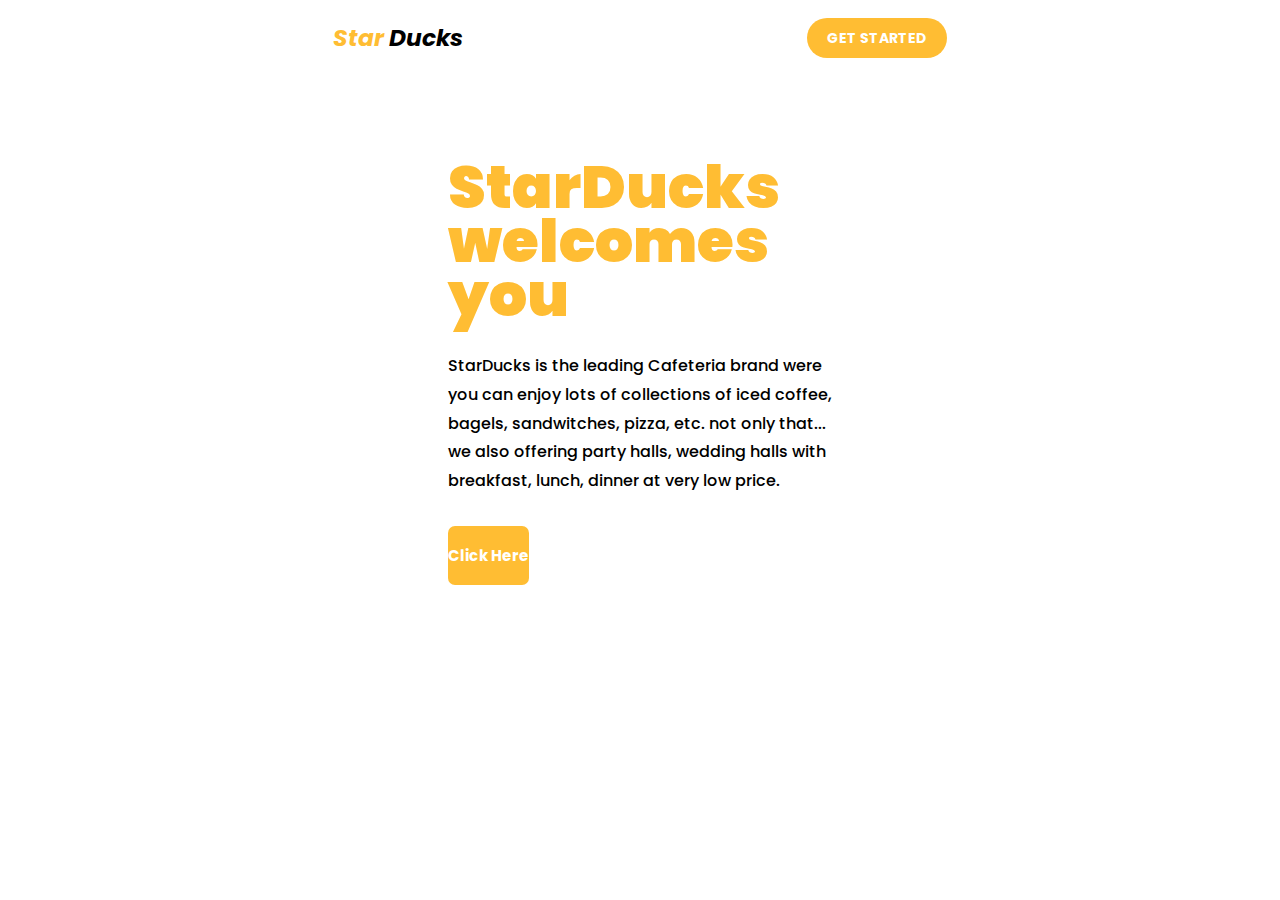
<file: index.html>
<!DOCTYPE html>
<html>
<head>
	<title>Welcome</title>
	<link rel="stylesheet" type="text/css" href="welcome.css">
</head>
<body>
<div id = "header"> 
	<div id = "logo">
		<h3><span>Star </span> Ducks </h3>
	</div>
	<nav>
		<a href = "mainpage.html"> GET STARTED </a>
	</nav>
</div>
<div id="container">
	<div id="content-container">
		<h1>StarDucks welcomes you </h1>
		<p>StarDucks is the leading Cafeteria brand were you 
		   can enjoy lots of collections of iced coffee, 
		   bagels, sandwitches, pizza, etc. not only that...
		   we also offering party halls, wedding halls with 
		   breakfast, lunch, dinner at very low price. 
		</p>
		<a href="mainpage.html">
		<button>Click Here</button>
		</div>
	</div>
</body>
</html>
</file>
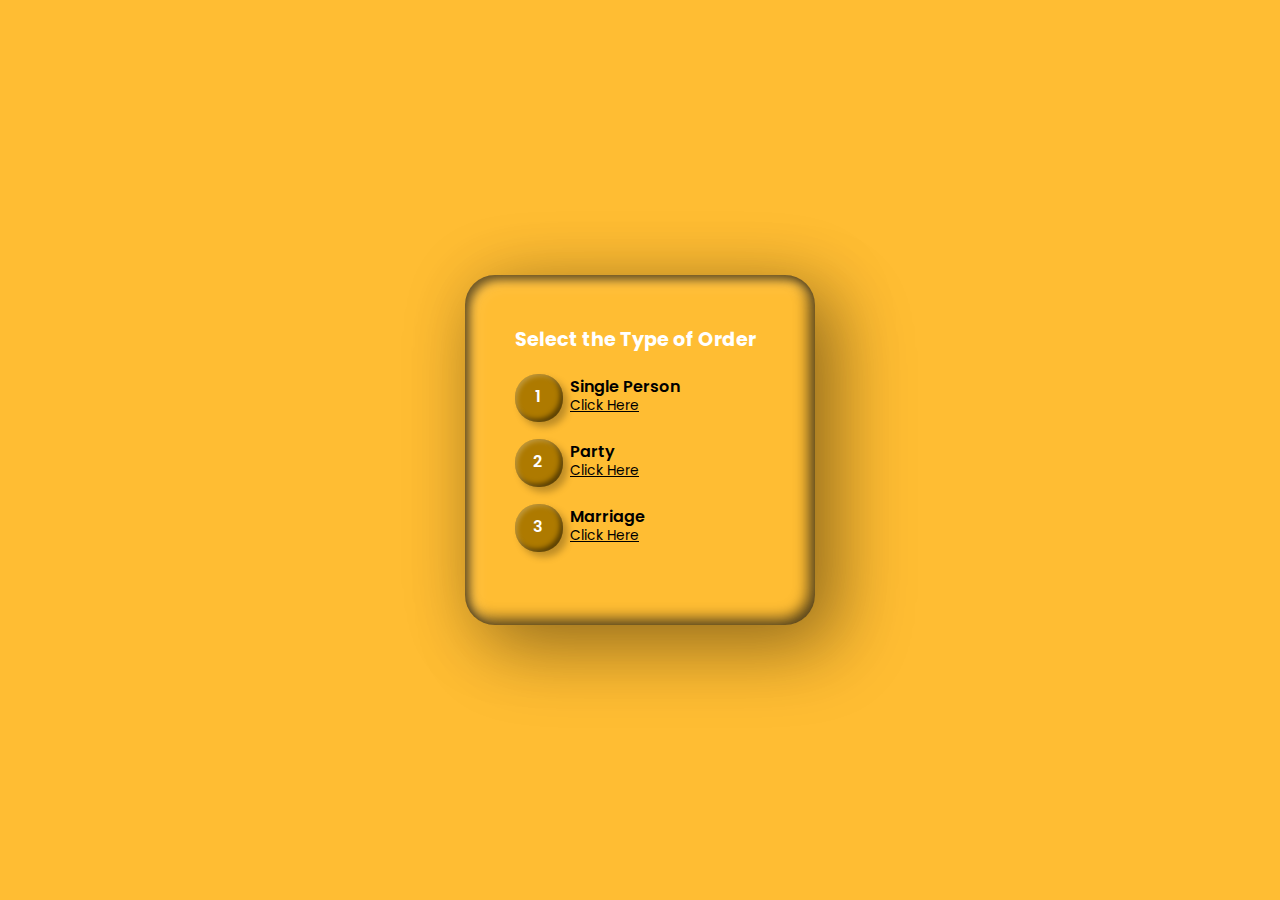
<file: mainpage.html>
<!DOCTYPE html>
<html>
<head>
	<meta charset="utf-8">
	<meta name="viewport" content="width=device-width, initial-scale=1">
	<title>Mainpage</title>
	<link rel="stylesheet" type="text/css" href="mainpage.css">
</head>

<body>
<div class="container">
	<h3>Select the Type of Order</h3>
	<div class="list">
		<div class="type"><span>1</span></div>
		<div class="action">
			<h4>Single Person</h4>
			<a href="products.html">Click Here</a>
		</div>
	</div>
	<div class="list">
		<div class="type"><span>2</span></div>
		<div class="action">
			<h4>Party</h4>
			<a href="partymainpage.html">Click Here</a>
		</div>
	</div>
	<div class="list">
		<div class="type"><span>3</span></div>
		<div class="action">
			<h4>Marriage</h4>
			<a href="marriagemainpage.html">Click Here</a>
		</div>
	</div>
</div>
</body>
</html>
</file>
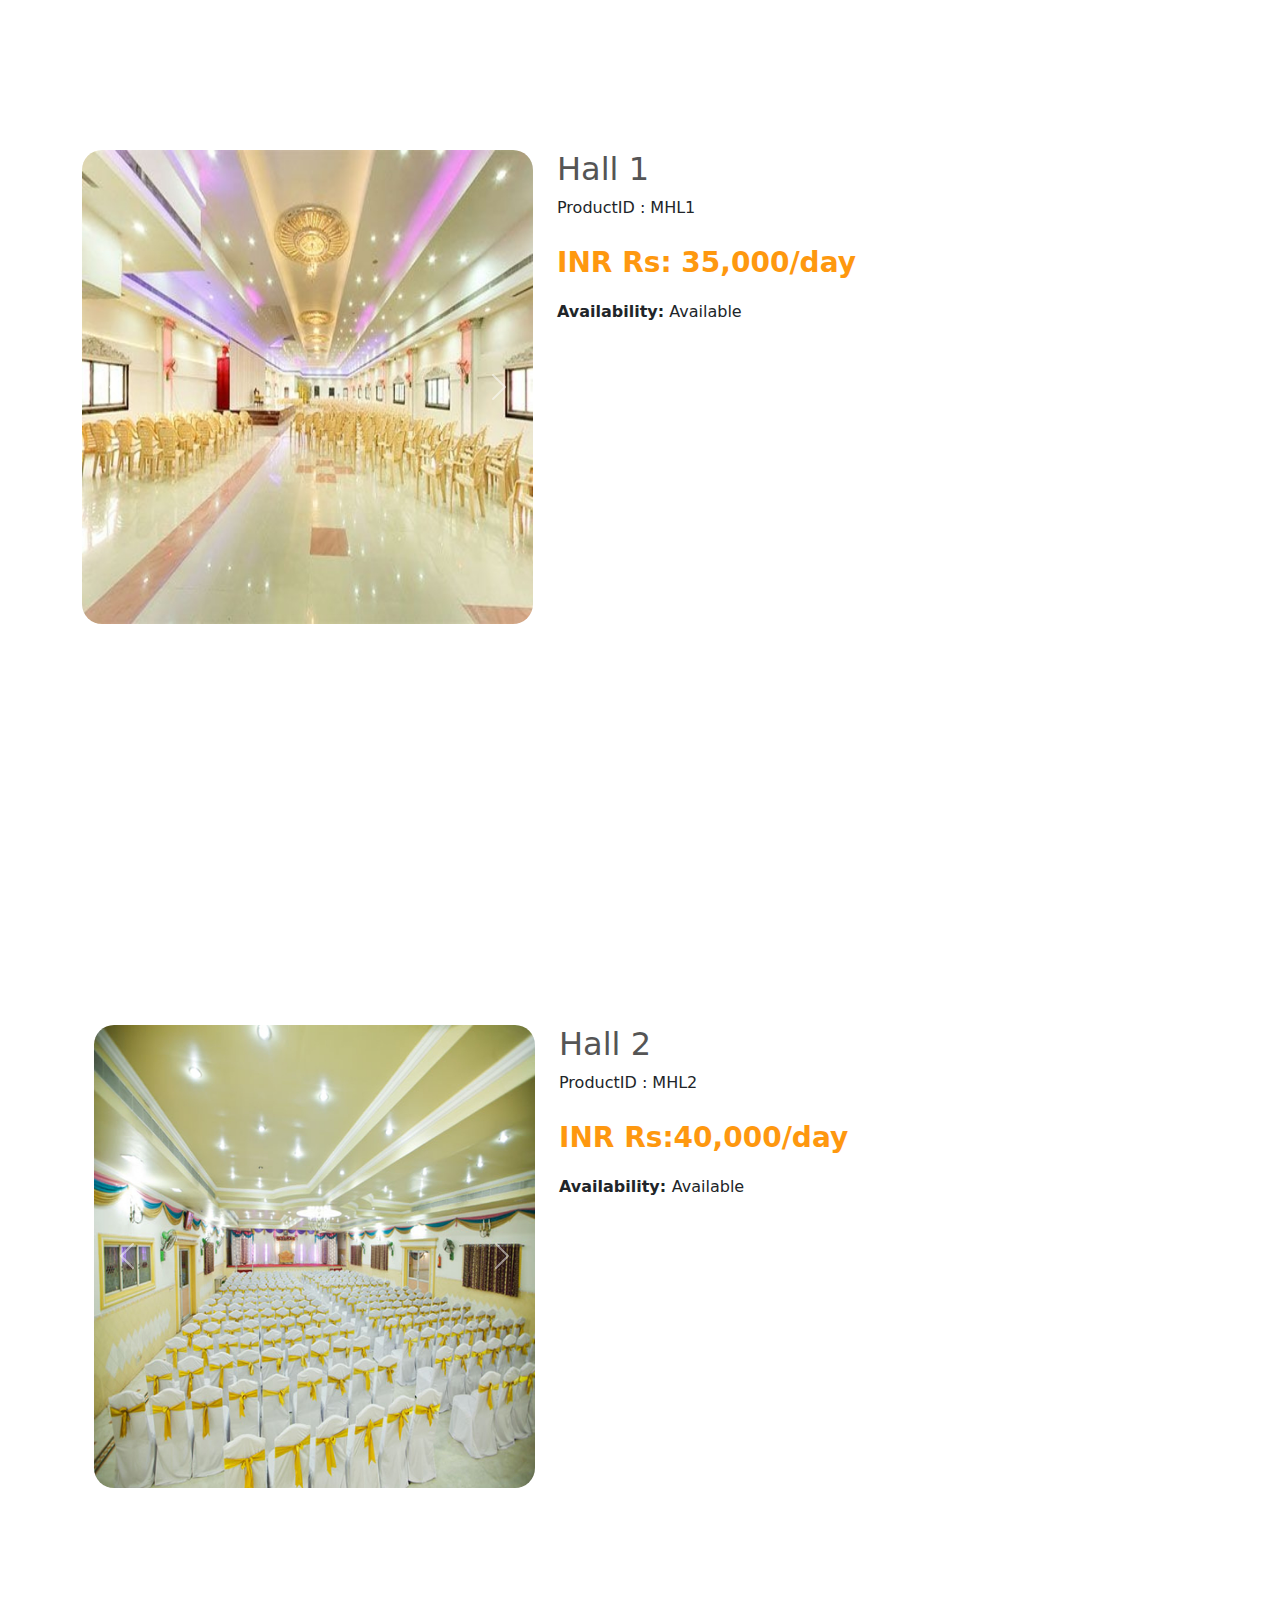
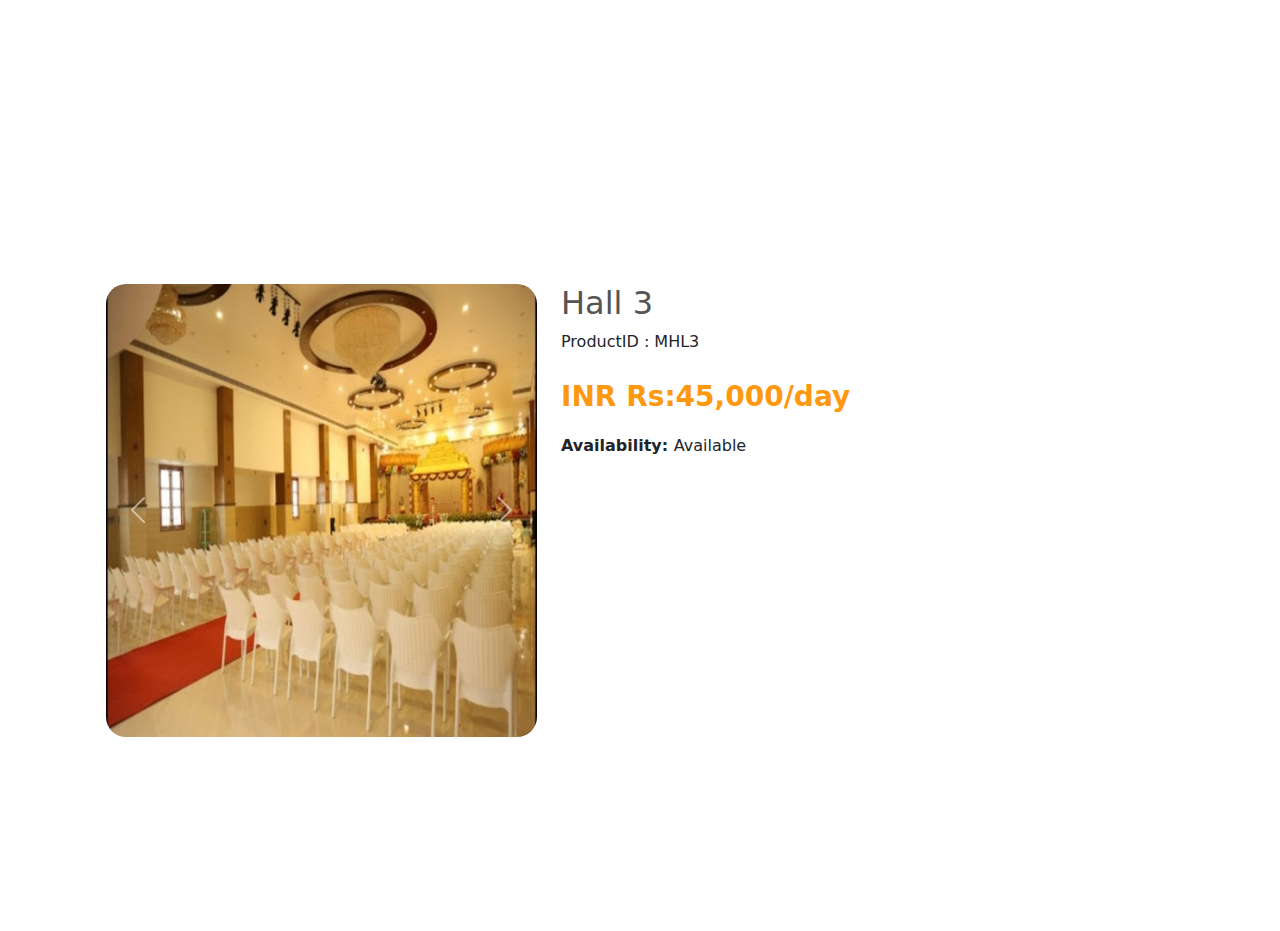
<file: marriagehall.html>
<html>
<head>
<title>Marriage</title>
<link href="hall.css" rel="stylesheet">
<link rel="stylesheet" href="https://cdn.jsdelivr.net/npm/bootstrap@5.0.0-beta1/dist/css/bootstrap.min.css">
<script src="https://cdn.jsdelivr.net/npm/bootstrap@5.0.0-beta1/dist/js/bootstrap.bundle.min.js"></script>
<script src="https://cdn.jsdelivr.net/npm/@popperjs/core@2.5.4/dist/umd/popper.min.js"></script>
<script src="https://cdn.jsdelivr.net/npm/bootstrap@5.0.0-beta1/dist/js/bootstrap.min.js"></script>
</head>
<body>
	<div class="container">
		<div class="row">
			<div class="col-md-5">
				<div id="carouselExampleControls" class="carousel slide" data-bs-ride="carousel">
  <div class="carousel-inner">
    <div class="carousel-item active">
      <img src="marriagehall1.jpg" class="d-block w-100" alt="Slide 1">
    </div>
    <div class="carousel-item">
      <img src="marriagehall1.jpg" class="d-block w-100" alt="Slide 2">
    </div>
    <div class="carousel-item">
      <img src="marriagehall1.jpg" class="d-block w-100" alt="Slide 3">
    </div>
  </div>
  <a class="carousel-control-prev" href="#carouselExampleControls" role="button" data-bs-slide="prev">
    <span class="carousel-control-prev-icon" aria-hidden="true"></span>
    <span class="visually-hidden">Previous</span>
  </a>
  <a class="carousel-control-next" href="#carouselExampleControls" role="button" data-bs-slide="next">
    <span class="carousel-control-next-icon" aria-hidden="true"></span>
    <span class="visually-hidden">Next</span>
  </a>
</div>
			</div>
			<div class="col-md-7">
				<h2>Hall 1</h2>
				<p>ProductID : MHL1 </p>
					<p class="rupees">INR Rs: 35,000/day</p>
				<p><b>Availability:</b> Available</p>
				<form><script src="https://checkout.razorpay.com/v1/payment-button.js" data-payment_button_id="pl_JbAwtUx3tyis1Z" async> </script> </form>

	</div>
	</div>
  <br>
  <br>

	<div class="container">
		<div class="row">
			<div class="col-md-5">
				<div id="carouselExampleControls" class="carousel slide" data-bs-ride="carousel">
  <div class="carousel-inner">
    <div class="carousel-item active">
      <img src="marriagehall2.jpg" class="d-block w-100" alt="Slide 1">
    </div>
    <div class="carousel-item">
      <img src="marriagehall2.jpg" class="d-block w-100" alt="Slide 2">
    </div>
    <div class="carousel-item">
      <img src="marriagehall2.jpg" class="d-block w-100" alt="Slide 3">
    </div>
  </div>
  <a class="carousel-control-prev" href="#carouselExampleControls" role="button" data-bs-slide="prev">
    <span class="carousel-control-prev-icon" aria-hidden="true"></span>
    <span class="visually-hidden">Previous</span>
  </a>
  <a class="carousel-control-next" href="#carouselExampleControls" role="button" data-bs-slide="next">
    <span class="carousel-control-next-icon" aria-hidden="true"></span>
    <span class="visually-hidden">Next</span>
  </a>
</div>
      </div>
      <div class="col-md-7">
        <h2>Hall 2</h2>
        <p>ProductID : MHL2</p>
          <p class="rupees">INR Rs:40,000/day</p>
        <p><b>Availability: </b> Available</p>
        <form><script src="https://checkout.razorpay.com/v1/payment-button.js" data-payment_button_id="pl_JbAwtUx3tyis1Z" async> </script> </form>

  </div>
  </div>
  <br>
  <br>

	<div class="container">
		<div class="row">
			<div class="col-md-5">
				<div id="carouselExampleControls" class="carousel slide" data-bs-ride="carousel">
  <div class="carousel-inner">
    <div class="carousel-item active">
      <img src="marriagehall3.jpg" class="d-block w-100" alt="Slide 1">
    </div>
    <div class="carousel-item">
      <img src="marriagehall3.jpg" class="d-block w-100" alt="Slide 2">
    </div>
    <div class="carousel-item">
      <img src="marriagehall3.jpg" class="d-block w-100" alt="Slide 3">
    </div>
  </div>
  <a class="carousel-control-prev" href="#carouselExampleControls" role="button" data-bs-slide="prev">
    <span class="carousel-control-prev-icon" aria-hidden="true"></span>
    <span class="visually-hidden">Previous</span>
  </a>
  <a class="carousel-control-next" href="#carouselExampleControls" role="button" data-bs-slide="next">
    <span class="carousel-control-next-icon" aria-hidden="true"></span>
    <span class="visually-hidden">Next</span>
  </a>
</div>
      </div>
      <div class="col-md-7">
        <h2>Hall 3</h2>
        <p>ProductID : MHL3</p>
          <p class="rupees">INR Rs:45,000/day</p>
        <p><b>Availability: </b>Available</p>
        <form><script src="https://checkout.razorpay.com/v1/payment-button.js" data-payment_button_id="pl_JbAwtUx3tyis1Z" async> </script> </form>

  </div>
  </div>
</file>
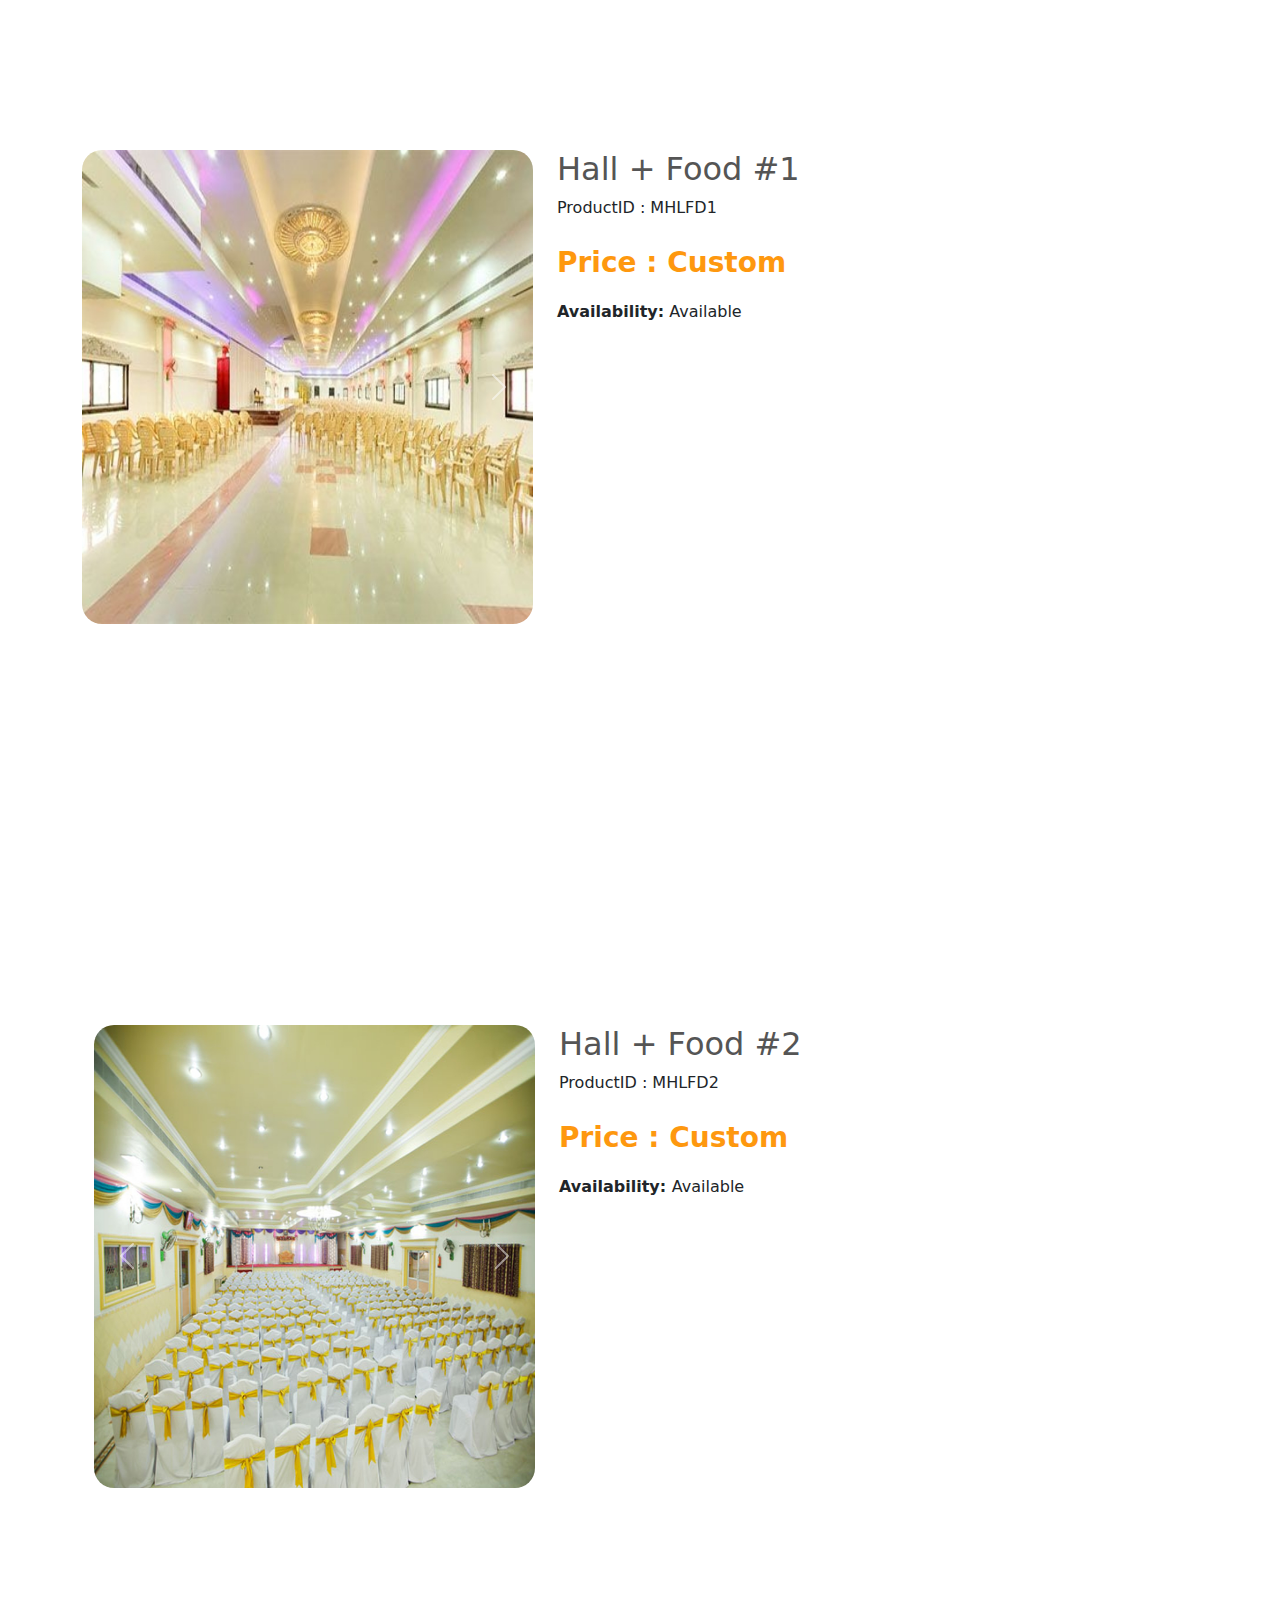
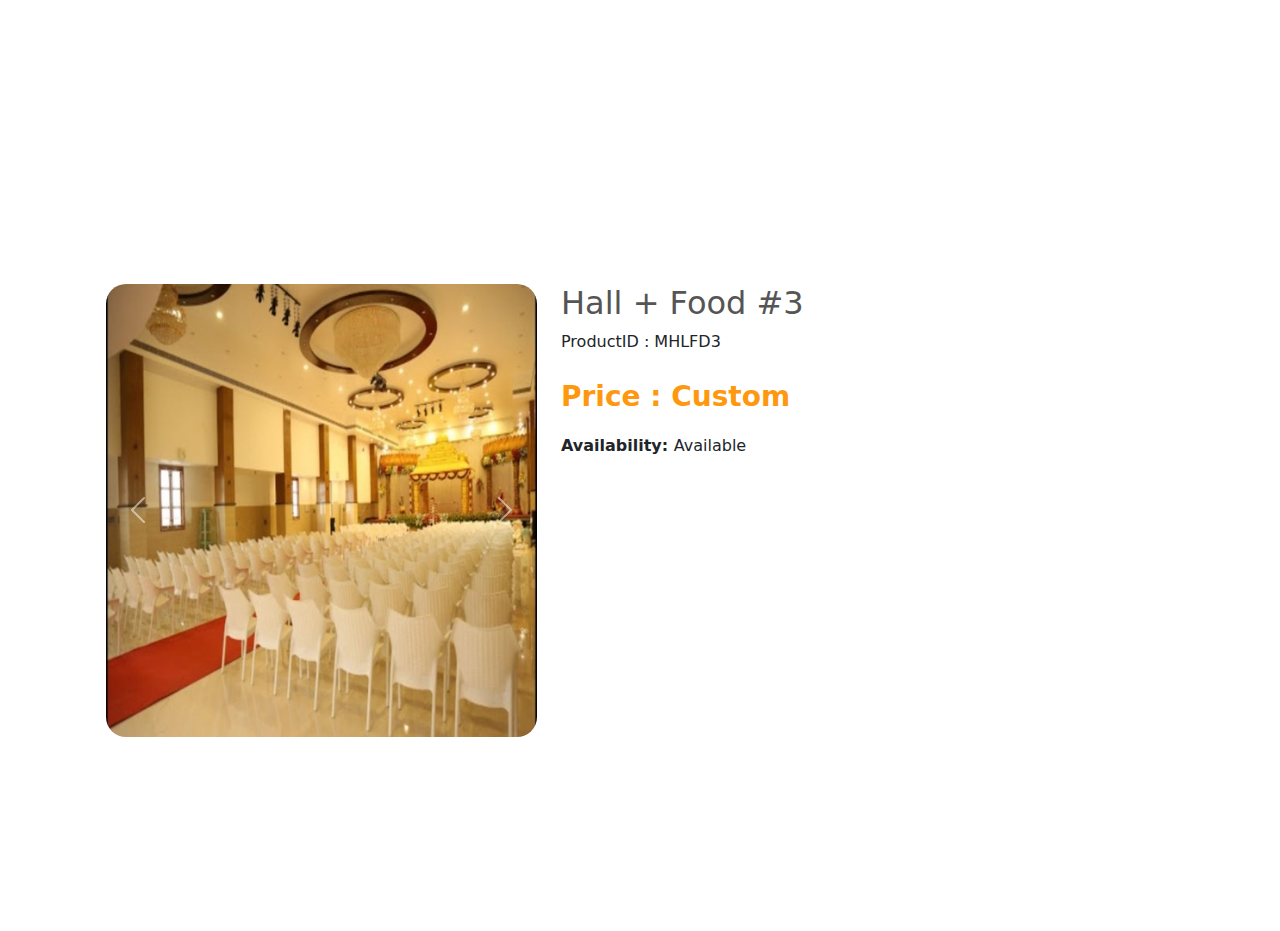
<file: marriagehall1.html>
<html>
<head>
<title>Marriage</title>
<link href="hall.css" rel="stylesheet">
<link rel="stylesheet" href="https://cdn.jsdelivr.net/npm/bootstrap@5.0.0-beta1/dist/css/bootstrap.min.css">
<script src="https://cdn.jsdelivr.net/npm/bootstrap@5.0.0-beta1/dist/js/bootstrap.bundle.min.js"></script>
<script src="https://cdn.jsdelivr.net/npm/@popperjs/core@2.5.4/dist/umd/popper.min.js"></script>
<script src="https://cdn.jsdelivr.net/npm/bootstrap@5.0.0-beta1/dist/js/bootstrap.min.js"></script>
</head>
<body>
	<div class="container">
		<div class="row">
			<div class="col-md-5">
				<div id="carouselExampleControls" class="carousel slide" data-bs-ride="carousel">
  <div class="carousel-inner">
    <div class="carousel-item active">
      <img src="marriagehall1.jpg" class="d-block w-100" alt="Slide 1">
    </div>
    <div class="carousel-item">
      <img src="food2.jpg" class="d-block w-100" alt="Slide 2">
    </div>
    <div class="carousel-item">
      <img src="food1.jpg" class="d-block w-100" alt="Slide 3">
    </div>
  </div>
  <a class="carousel-control-prev" href="#carouselExampleControls" role="button" data-bs-slide="prev">
    <span class="carousel-control-prev-icon" aria-hidden="true"></span>
    <span class="visually-hidden">Previous</span>
  </a>
  <a class="carousel-control-next" href="#carouselExampleControls" role="button" data-bs-slide="next">
    <span class="carousel-control-next-icon" aria-hidden="true"></span>
    <span class="visually-hidden">Next</span>
  </a>
</div>
			</div>
			<div class="col-md-7">
				<h2>Hall + Food #1</h2>
				<p>ProductID : MHLFD1 </p>
					<p class="rupees"> Price : Custom </p>
				<p><b>Availability:</b> Available</p>
				<form><script src="https://checkout.razorpay.com/v1/payment-button.js" data-payment_button_id="pl_JbAwtUx3tyis1Z" async> </script> </form>
	</div>
	</div>
  <br>
  <br>

	<div class="container">
		<div class="row">
			<div class="col-md-5">
				<div id="carouselExampleControls" class="carousel slide" data-bs-ride="carousel">
  <div class="carousel-inner">
    <div class="carousel-item active">
      <img src="marriagehall2.jpg" class="d-block w-100" alt="Slide 1">
    </div>
    <div class="carousel-item">
      <img src="food3.jpg" class="d-block w-100" alt="Slide 2">
    </div>
    <div class="carousel-item">
      <img src="food1.jpg" class="d-block w-100" alt="Slide 3">
    </div>
  </div>
  <a class="carousel-control-prev" href="#carouselExampleControls" role="button" data-bs-slide="prev">
    <span class="carousel-control-prev-icon" aria-hidden="true"></span>
    <span class="visually-hidden">Previous</span>
  </a>
  <a class="carousel-control-next" href="#carouselExampleControls" role="button" data-bs-slide="next">
    <span class="carousel-control-next-icon" aria-hidden="true"></span>
    <span class="visually-hidden">Next</span>
  </a>
</div>
      </div>
      <div class="col-md-7">
        <h2>Hall + Food #2</h2>
        <p>ProductID : MHLFD2</p>
          <p class="rupees">Price : Custom</p>
        <p><b>Availability: </b> Available</p>
        <form><script src="https://checkout.razorpay.com/v1/payment-button.js" data-payment_button_id="pl_JbAwtUx3tyis1Z" async> </script> </form>

  </div>
  </div>
  <br>
  <br>

	<div class="container">
		<div class="row">
			<div class="col-md-5">
				<div id="carouselExampleControls" class="carousel slide" data-bs-ride="carousel">
  <div class="carousel-inner">
    <div class="carousel-item active">
      <img src="marriagehall3.jpg" class="d-block w-100" alt="Slide 1">
    </div>
    <div class="carousel-item">
      <img src="food2.jpg" class="d-block w-100" alt="Slide 2">
    </div>
    <div class="carousel-item">
      <img src="food3.jpg" class="d-block w-100" alt="Slide 3">
    </div>
  </div>
  <a class="carousel-control-prev" href="#carouselExampleControls" role="button" data-bs-slide="prev">
    <span class="carousel-control-prev-icon" aria-hidden="true"></span>
    <span class="visually-hidden">Previous</span>
  </a>
  <a class="carousel-control-next" href="#carouselExampleControls" role="button" data-bs-slide="next">
    <span class="carousel-control-next-icon" aria-hidden="true"></span>
    <span class="visually-hidden">Next</span>
  </a>
</div>
      </div>
      <div class="col-md-7">
        <h2>Hall + Food #3</h2>
        <p>ProductID : MHLFD3</p>
          <p class="rupees">Price : Custom</p>
        <p><b>Availability: </b>Available</p>
        <form><script src="https://checkout.razorpay.com/v1/payment-button.js" data-payment_button_id="pl_JbAwtUx3tyis1Z" async> </script> </form>

  </div>
  </div>
</file>
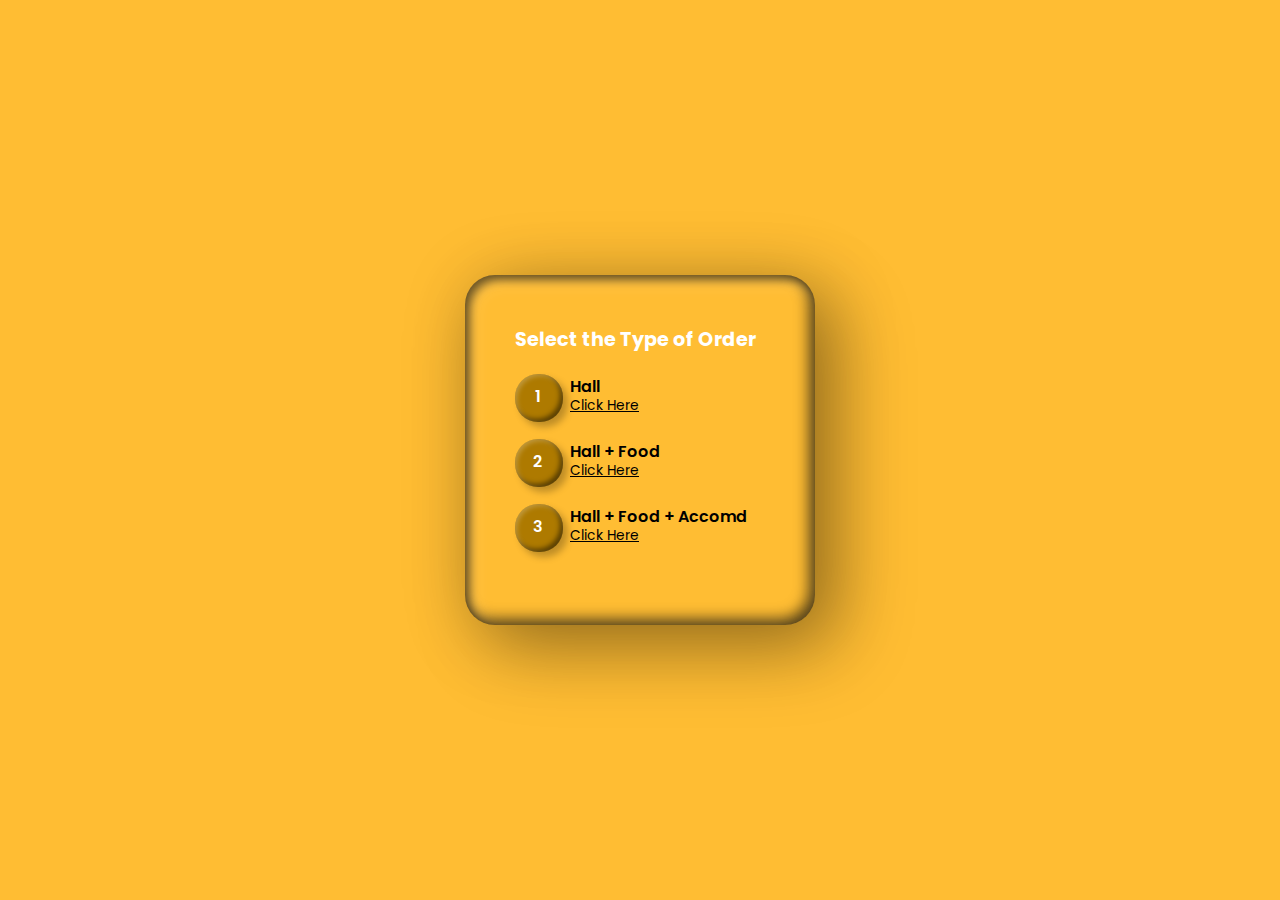
<file: marriagemainpage.html>
<!DOCTYPE html>
<html>
<head>
	<meta charset="utf-8">
	<meta name="viewport" content="width=device-width, initial-scale=1">
	<title>Party Mainpage</title>
	<link rel="stylesheet" type="text/css" href="mainpage.css">
</head>

<body>
<div class="container">
	<h3>Select the Type of Order</h3>
	<div class="list">
		<div class="type"><span>1</span></div>
		<div class="action">
			<h4>Hall</h4>
			<a href="marriagehall.html">Click Here</a>
		</div>
	</div>
	<div class="list">
		<div class="type"><span>2</span></div>
		<div class="action">
			<h4>Hall + Food</h4>
			<a href="marriagehall1.html">Click Here</a>
		</div>
	</div>
	<div class="list">
		<div class="type"><span>3</span></div>
		<div class="action">
			<h4>Hall + Food + Accomd</h4>
			<a href="marriagehall1.html">Click Here</a>
		</div>
	</div>
</div>
</body>
</html>
</file>
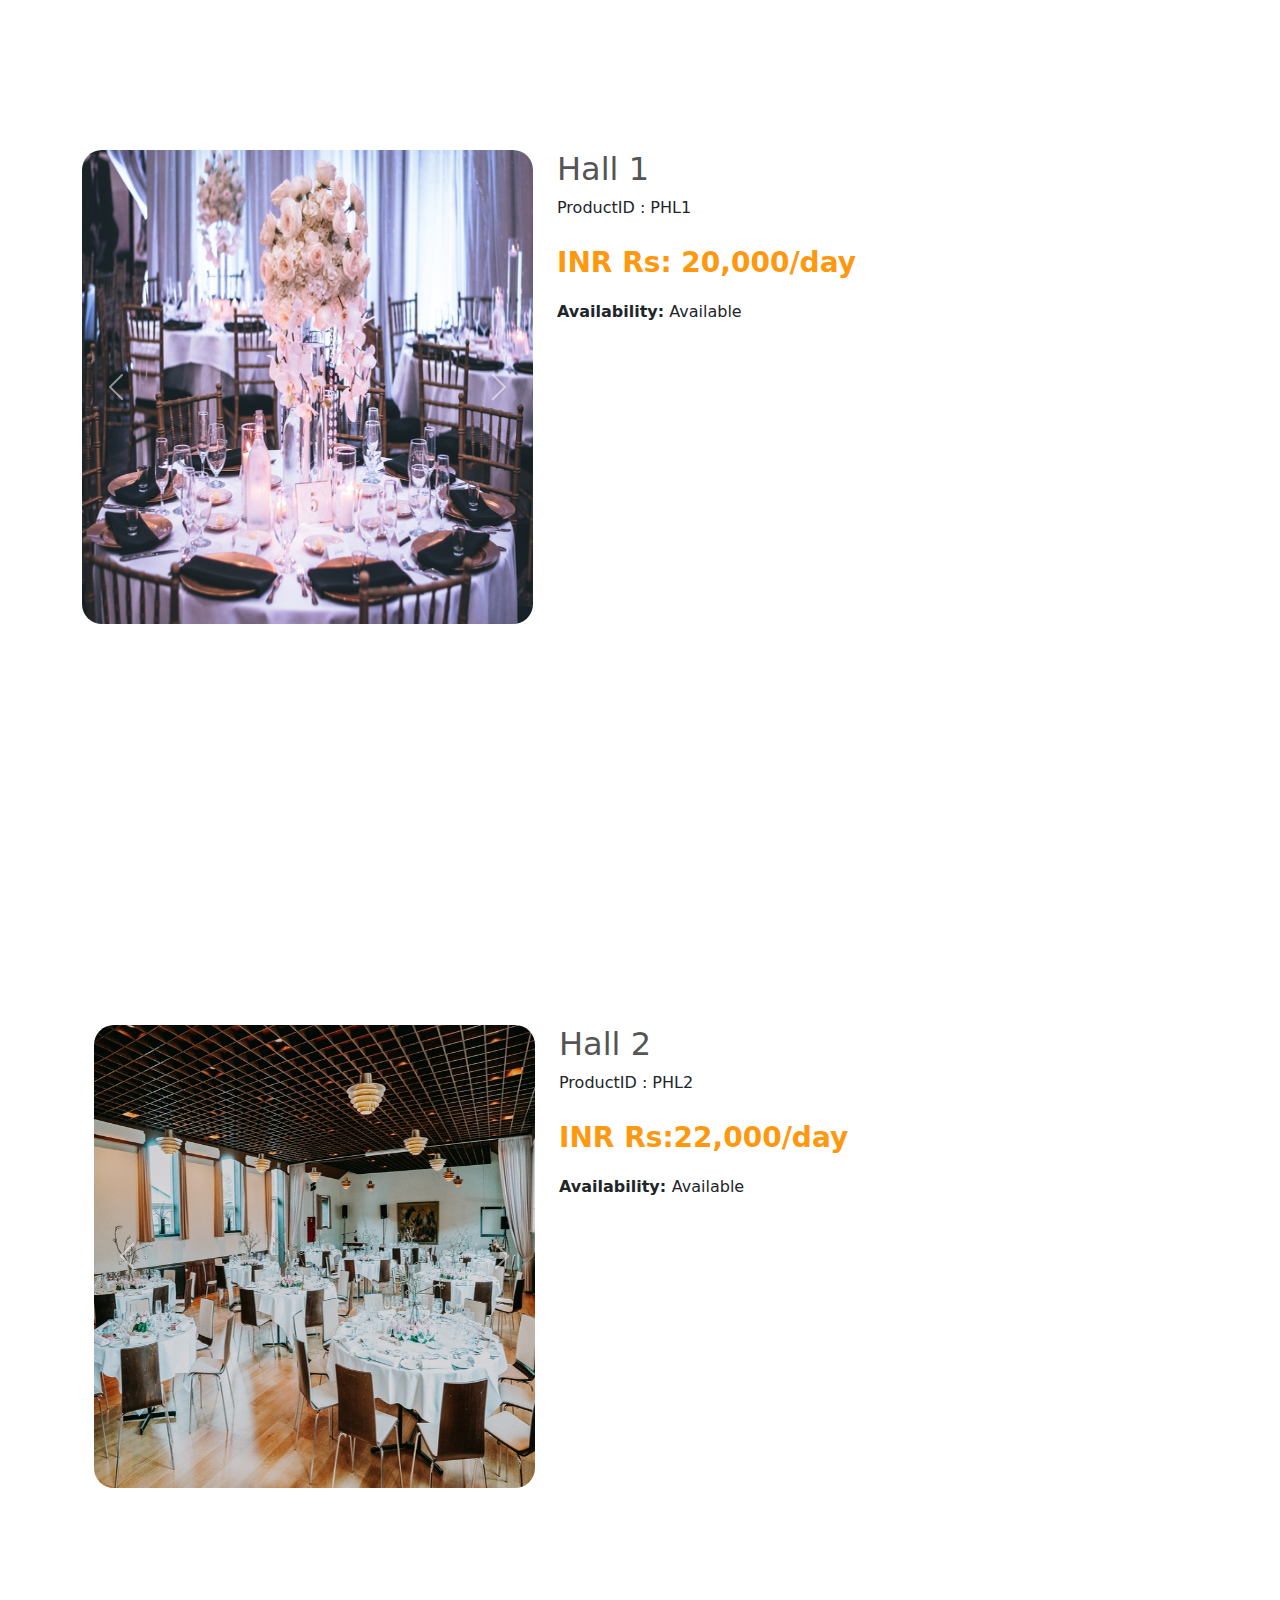
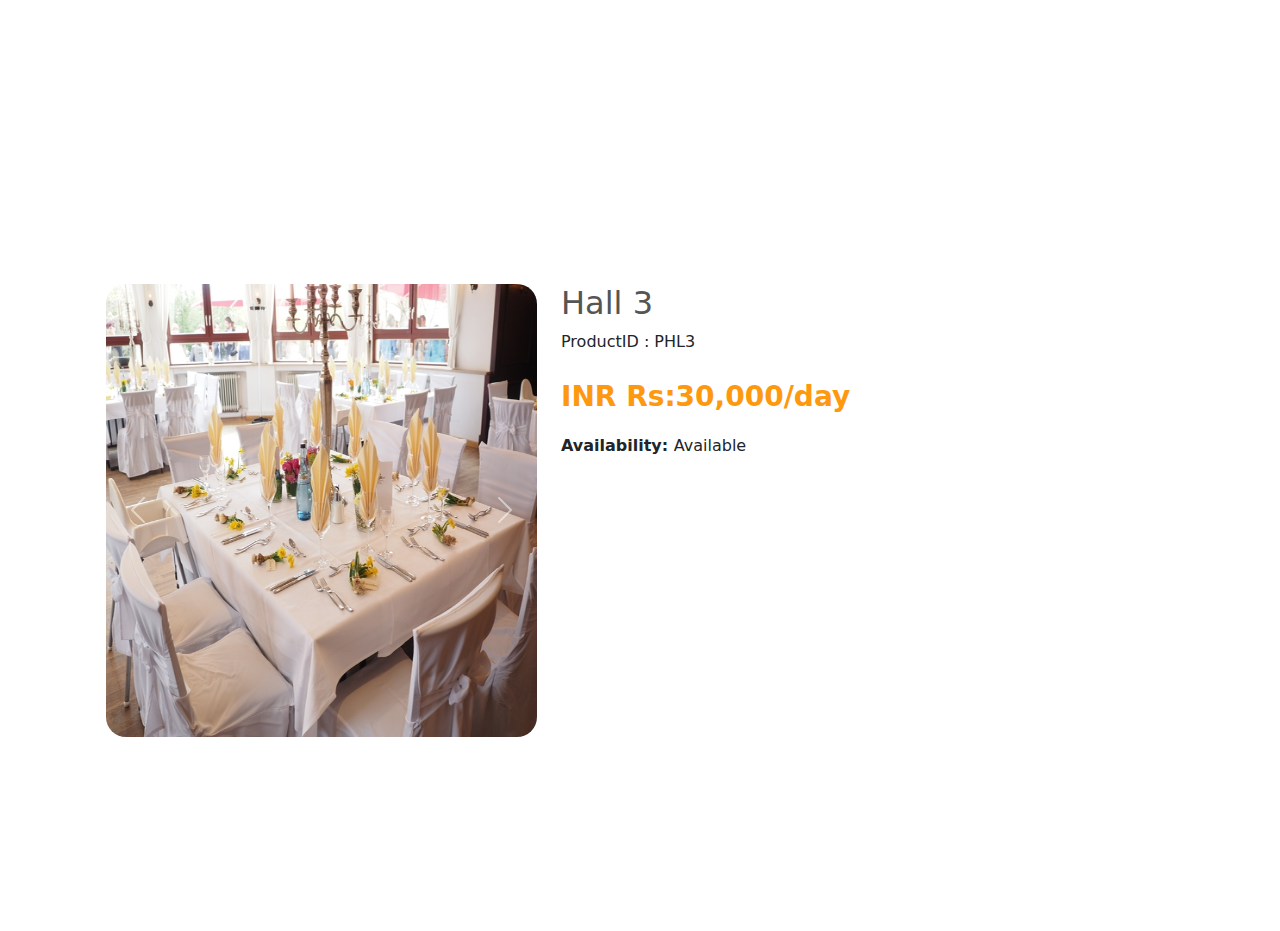
<file: partyhall.html>
<html>
<head>
<title>Party</title>
<link href="hall.css" rel="stylesheet">
<link rel="stylesheet" href="https://cdn.jsdelivr.net/npm/bootstrap@5.0.0-beta1/dist/css/bootstrap.min.css">
<script src="https://cdn.jsdelivr.net/npm/bootstrap@5.0.0-beta1/dist/js/bootstrap.bundle.min.js"></script>
<script src="https://cdn.jsdelivr.net/npm/@popperjs/core@2.5.4/dist/umd/popper.min.js"></script>
<script src="https://cdn.jsdelivr.net/npm/bootstrap@5.0.0-beta1/dist/js/bootstrap.min.js"></script>
</head>
<body>
	<div class="container">
		<div class="row">
			<div class="col-md-5">
				<div id="carouselExampleControls" class="carousel slide" data-bs-ride="carousel">
  <div class="carousel-inner">
    <div class="carousel-item active">
      <img src="partyhall1.jpg" class="d-block w-100" alt="Slide 1">
    </div>
    <div class="carousel-item">
      <img src="partyhall1.jpg" class="d-block w-100" alt="Slide 2">
    </div>
    <div class="carousel-item">
      <img src="partyhall1.jpg" class="d-block w-100" alt="Slide 3">
    </div>
  </div>
  <a class="carousel-control-prev" href="#carouselExampleControls" role="button" data-bs-slide="prev">
    <span class="carousel-control-prev-icon" aria-hidden="true"></span>
    <span class="visually-hidden">Previous</span>
  </a>
  <a class="carousel-control-next" href="#carouselExampleControls" role="button" data-bs-slide="next">
    <span class="carousel-control-next-icon" aria-hidden="true"></span>
    <span class="visually-hidden">Next</span>
  </a>
</div>
			</div>
			<div class="col-md-7">
				<h2>Hall 1</h2>
				<p>ProductID : PHL1 </p>
					<p class="rupees">INR Rs: 20,000/day</p>
				<p><b>Availability:</b> Available</p>
				<form><script src="https://checkout.razorpay.com/v1/payment-button.js" data-payment_button_id="pl_JbAwtUx3tyis1Z" async> </script> </form>

	</div>
	</div>
  <br>
  <br>

	<div class="container">
		<div class="row">
			<div class="col-md-5">
				<div id="carouselExampleControls" class="carousel slide" data-bs-ride="carousel">
  <div class="carousel-inner">
    <div class="carousel-item active">
      <img src="partyhall2.jpg" class="d-block w-100" alt="Slide 1">
    </div>
    <div class="carousel-item">
      <img src="partyhall2.jpg" class="d-block w-100" alt="Slide 2">
    </div>
    <div class="carousel-item">
      <img src="partyhall2.jpg" class="d-block w-100" alt="Slide 3">
    </div>
  </div>
  <a class="carousel-control-prev" href="#carouselExampleControls" role="button" data-bs-slide="prev">
    <span class="carousel-control-prev-icon" aria-hidden="true"></span>
    <span class="visually-hidden">Previous</span>
  </a>
  <a class="carousel-control-next" href="#carouselExampleControls" role="button" data-bs-slide="next">
    <span class="carousel-control-next-icon" aria-hidden="true"></span>
    <span class="visually-hidden">Next</span>
  </a>
</div>
      </div>
      <div class="col-md-7">
        <h2>Hall 2</h2>
        <p>ProductID : PHL2</p>
          <p class="rupees">INR Rs:22,000/day</p>
        <p><b>Availability: </b> Available</p>
        <form><script src="https://checkout.razorpay.com/v1/payment-button.js" data-payment_button_id="pl_JbAwtUx3tyis1Z" async> </script> </form>

  </div>
  </div>
  <br>
  <br>

	<div class="container">
		<div class="row">
			<div class="col-md-5">
				<div id="carouselExampleControls" class="carousel slide" data-bs-ride="carousel">
  <div class="carousel-inner">
    <div class="carousel-item active">
      <img src="partyhall3.jpg" class="d-block w-100" alt="Slide 1">
    </div>
    <div class="carousel-item">
      <img src="partyhall3.jpg" class="d-block w-100" alt="Slide 2">
    </div>
    <div class="carousel-item">
      <img src="partyhall3.jpg" class="d-block w-100" alt="Slide 3">
    </div>
  </div>
  <a class="carousel-control-prev" href="#carouselExampleControls" role="button" data-bs-slide="prev">
    <span class="carousel-control-prev-icon" aria-hidden="true"></span>
    <span class="visually-hidden">Previous</span>
  </a>
  <a class="carousel-control-next" href="#carouselExampleControls" role="button" data-bs-slide="next">
    <span class="carousel-control-next-icon" aria-hidden="true"></span>
    <span class="visually-hidden">Next</span>
  </a>
</div>
      </div>
      <div class="col-md-7">
        <h2>Hall 3</h2>
        <p>ProductID : PHL3</p>
          <p class="rupees">INR Rs:30,000/day</p>
        <p><b>Availability: </b>Available</p>
        <form><script src="https://checkout.razorpay.com/v1/payment-button.js" data-payment_button_id="pl_JbAwtUx3tyis1Z" async> </script> </form>

  </div>
  </div>
</file>
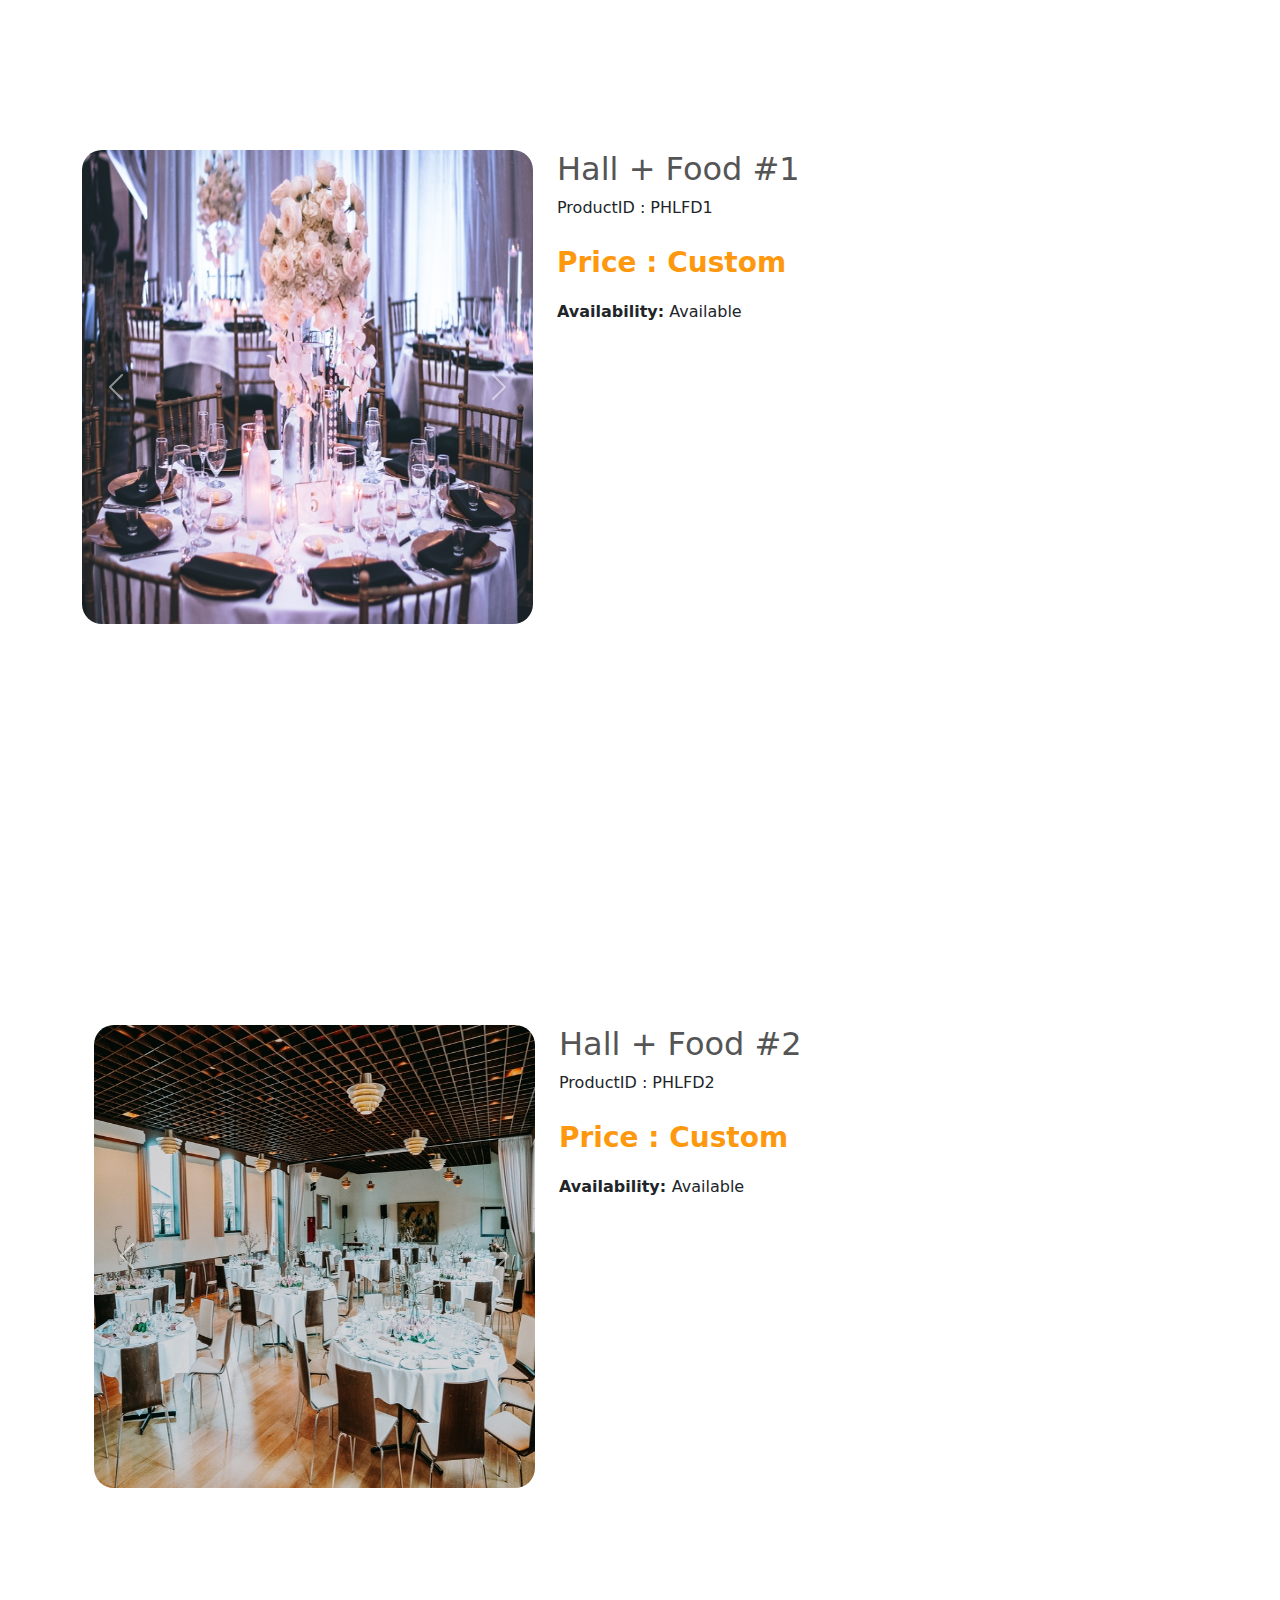
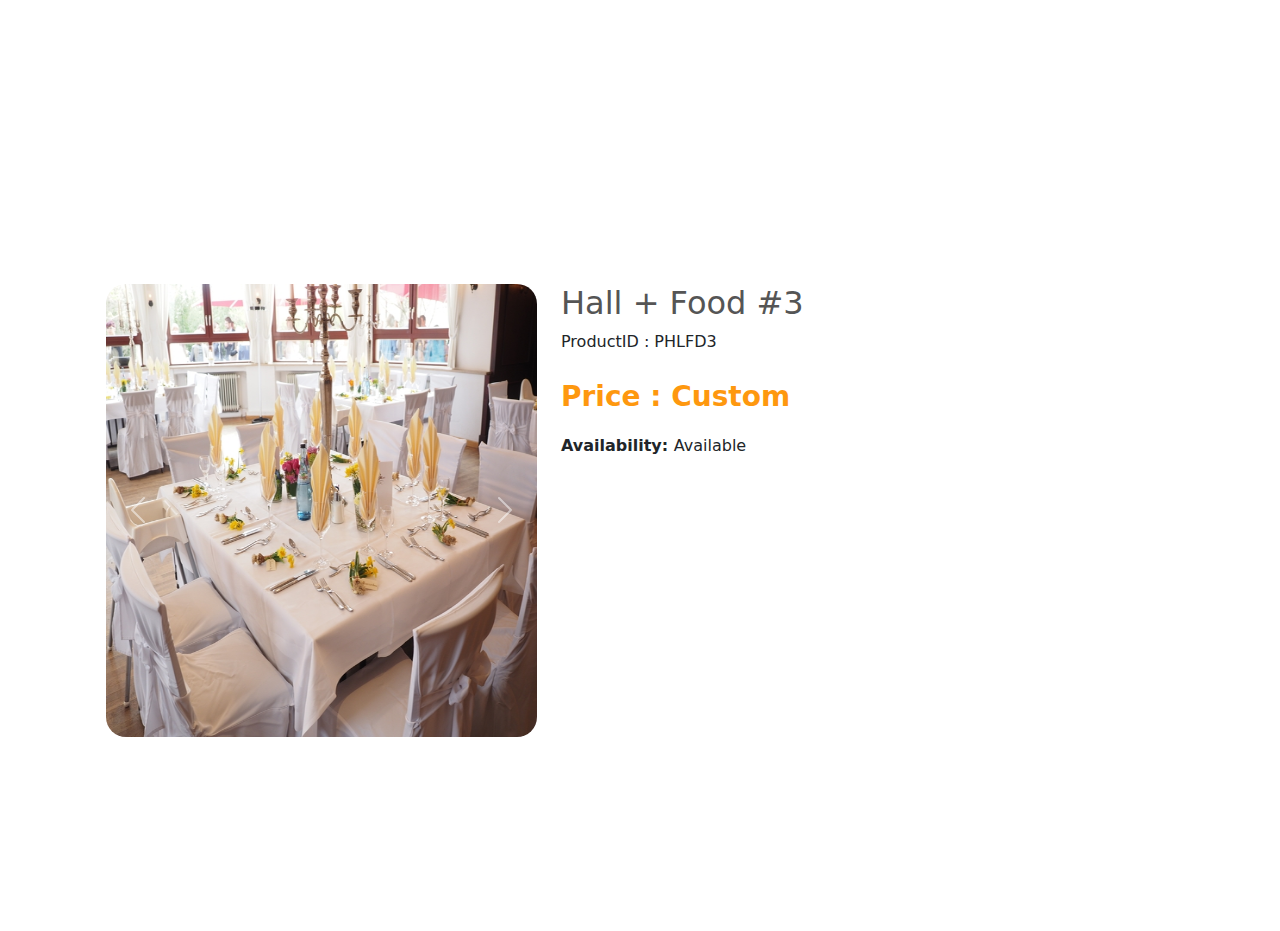
<file: partyhall1.html>
<html>
<head>
<title>Party</title>
<link href="hall.css" rel="stylesheet">
<link rel="stylesheet" href="https://cdn.jsdelivr.net/npm/bootstrap@5.0.0-beta1/dist/css/bootstrap.min.css">
<script src="https://cdn.jsdelivr.net/npm/bootstrap@5.0.0-beta1/dist/js/bootstrap.bundle.min.js"></script>
<script src="https://cdn.jsdelivr.net/npm/@popperjs/core@2.5.4/dist/umd/popper.min.js"></script>
<script src="https://cdn.jsdelivr.net/npm/bootstrap@5.0.0-beta1/dist/js/bootstrap.min.js"></script>
</head>
<body>
	<div class="container">
		<div class="row">
			<div class="col-md-5">
				<div id="carouselExampleControls" class="carousel slide" data-bs-ride="carousel">
  <div class="carousel-inner">
    <div class="carousel-item active">
      <img src="partyhall1.jpg" class="d-block w-100" alt="Slide 1">
    </div>
    <div class="carousel-item">
      <img src="food1.jpg" class="d-block w-100" alt="Slide 2">
    </div>
    <div class="carousel-item">
      <img src="food2.jpg" class="d-block w-100" alt="Slide 3">
    </div>
  </div>
  <a class="carousel-control-prev" href="#carouselExampleControls" role="button" data-bs-slide="prev">
    <span class="carousel-control-prev-icon" aria-hidden="true"></span>
    <span class="visually-hidden">Previous</span>
  </a>
  <a class="carousel-control-next" href="#carouselExampleControls" role="button" data-bs-slide="next">
    <span class="carousel-control-next-icon" aria-hidden="true"></span>
    <span class="visually-hidden">Next</span>
  </a>
</div>
			</div>
			<div class="col-md-7">
				<h2>Hall + Food #1</h2>
				<p>ProductID : PHLFD1 </p>
					<p class="rupees"> Price : Custom </p>
				<p><b>Availability:</b> Available</p>
				<form><script src="https://checkout.razorpay.com/v1/payment-button.js" data-payment_button_id="pl_JbAwtUx3tyis1Z" async> </script> </form>

	</div>
	</div>
  <br>
  <br>

	<div class="container">
		<div class="row">
			<div class="col-md-5">
				<div id="carouselExampleControls" class="carousel slide" data-bs-ride="carousel">
  <div class="carousel-inner">
    <div class="carousel-item active">
      <img src="partyhall2.jpg" class="d-block w-100" alt="Slide 1">
    </div>
    <div class="carousel-item">
      <img src="food1.jpg" class="d-block w-100" alt="Slide 2">
    </div>
    <div class="carousel-item">
      <img src="food3.jpg" class="d-block w-100" alt="Slide 3">
    </div>
  </div>
  <a class="carousel-control-prev" href="#carouselExampleControls" role="button" data-bs-slide="prev">
    <span class="carousel-control-prev-icon" aria-hidden="true"></span>
    <span class="visually-hidden">Previous</span>
  </a>
  <a class="carousel-control-next" href="#carouselExampleControls" role="button" data-bs-slide="next">
    <span class="carousel-control-next-icon" aria-hidden="true"></span>
    <span class="visually-hidden">Next</span>
  </a>
</div>
      </div>
      <div class="col-md-7">
        <h2>Hall + Food #2</h2>
        <p>ProductID : PHLFD2</p>
          <p class="rupees">Price : Custom</p>
        <p><b>Availability: </b> Available</p>
        <form><script src="https://checkout.razorpay.com/v1/payment-button.js" data-payment_button_id="pl_JbAwtUx3tyis1Z" async> </script> </form>

  </div>
  </div>
  <br>
  <br>

	<div class="container">
		<div class="row">
			<div class="col-md-5">
				<div id="carouselExampleControls" class="carousel slide" data-bs-ride="carousel">
  <div class="carousel-inner">
    <div class="carousel-item active">
      <img src="partyhall3.jpg" class="d-block w-100" alt="Slide 1">
    </div>
    <div class="carousel-item">
      <img src="food2.jpg" class="d-block w-100" alt="Slide 2">
    </div>
    <div class="carousel-item">
      <img src="food3.jpg" class="d-block w-100" alt="Slide 3">
    </div>
  </div>
  <a class="carousel-control-prev" href="#carouselExampleControls" role="button" data-bs-slide="prev">
    <span class="carousel-control-prev-icon" aria-hidden="true"></span>
    <span class="visually-hidden">Previous</span>
  </a>
  <a class="carousel-control-next" href="#carouselExampleControls" role="button" data-bs-slide="next">
    <span class="carousel-control-next-icon" aria-hidden="true"></span>
    <span class="visually-hidden">Next</span>
  </a>
</div>
      </div>
      <div class="col-md-7">
        <h2>Hall + Food #3</h2>
        <p>ProductID : PHLFD3</p>
          <p class="rupees">Price : Custom</p>
        <p><b>Availability: </b>Available</p>
        <form><script src="https://checkout.razorpay.com/v1/payment-button.js" data-payment_button_id="pl_JbAwtUx3tyis1Z" async> </script> </form>

  </div>
  </div>
</file>
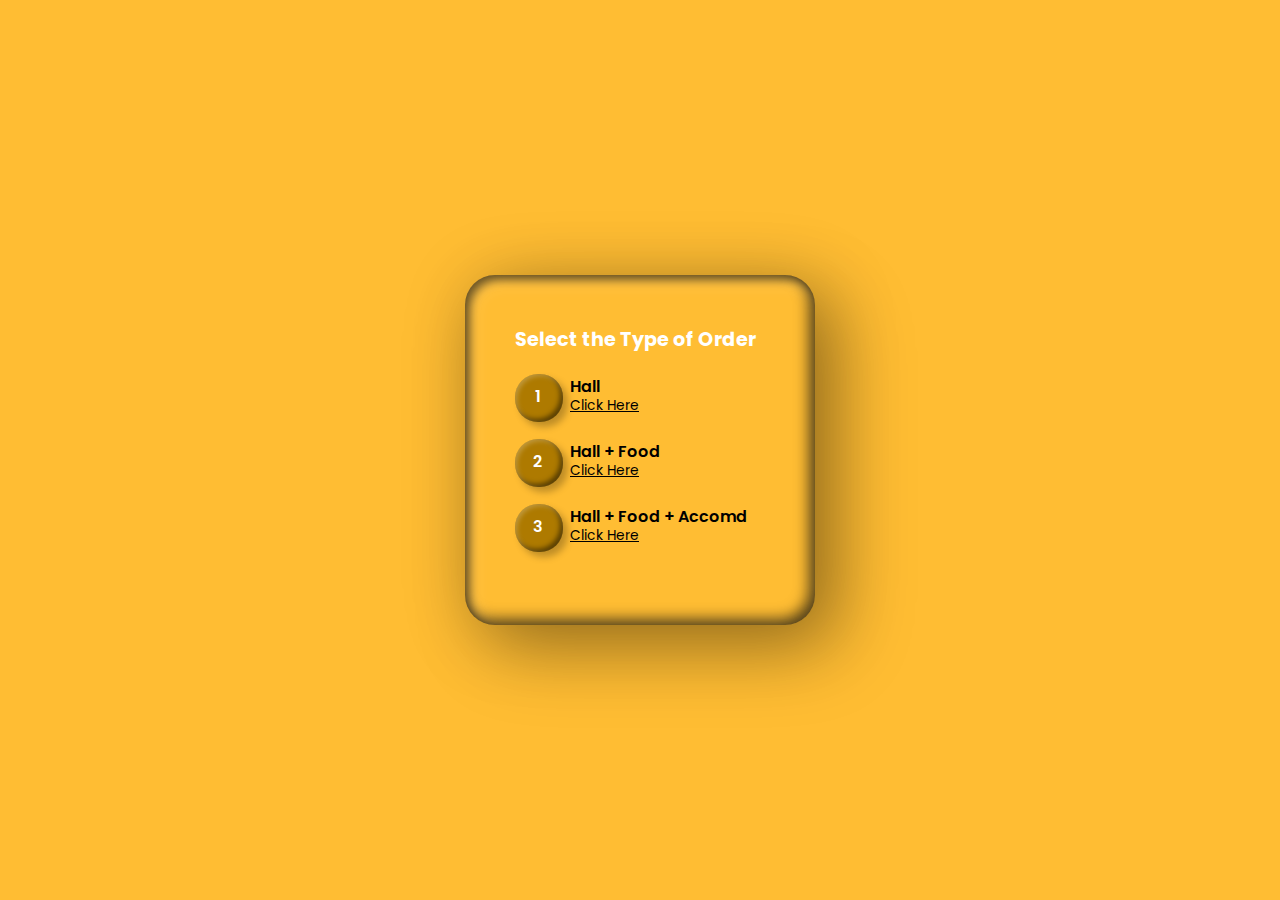
<file: partymainpage.html>
<!DOCTYPE html>
<html>
<head>
	<meta charset="utf-8">
	<meta name="viewport" content="width=device-width, initial-scale=1">
	<title>Party Mainpage</title>
	<link rel="stylesheet" type="text/css" href="mainpage.css">
</head>

<body>
<div class="container">
	<h3>Select the Type of Order</h3>
	<div class="list">
		<div class="type"><span>1</span></div>
		<div class="action">
			<h4>Hall</h4>
			<a href="partyhall.html">Click Here</a>
		</div>
	</div>
	<div class="list">
		<div class="type"><span>2</span></div>
		<div class="action">
			<h4>Hall + Food</h4>
			<a href="partyhall1.html">Click Here</a>
		</div>
	</div>
	<div class="list">
		<div class="type"><span>3</span></div>
		<div class="action">
			<h4>Hall + Food + Accomd</h4>
			<a href="partyhall1.html">Click Here</a>
		</div>
	</div>
</div>
</body>
</html>
</file>
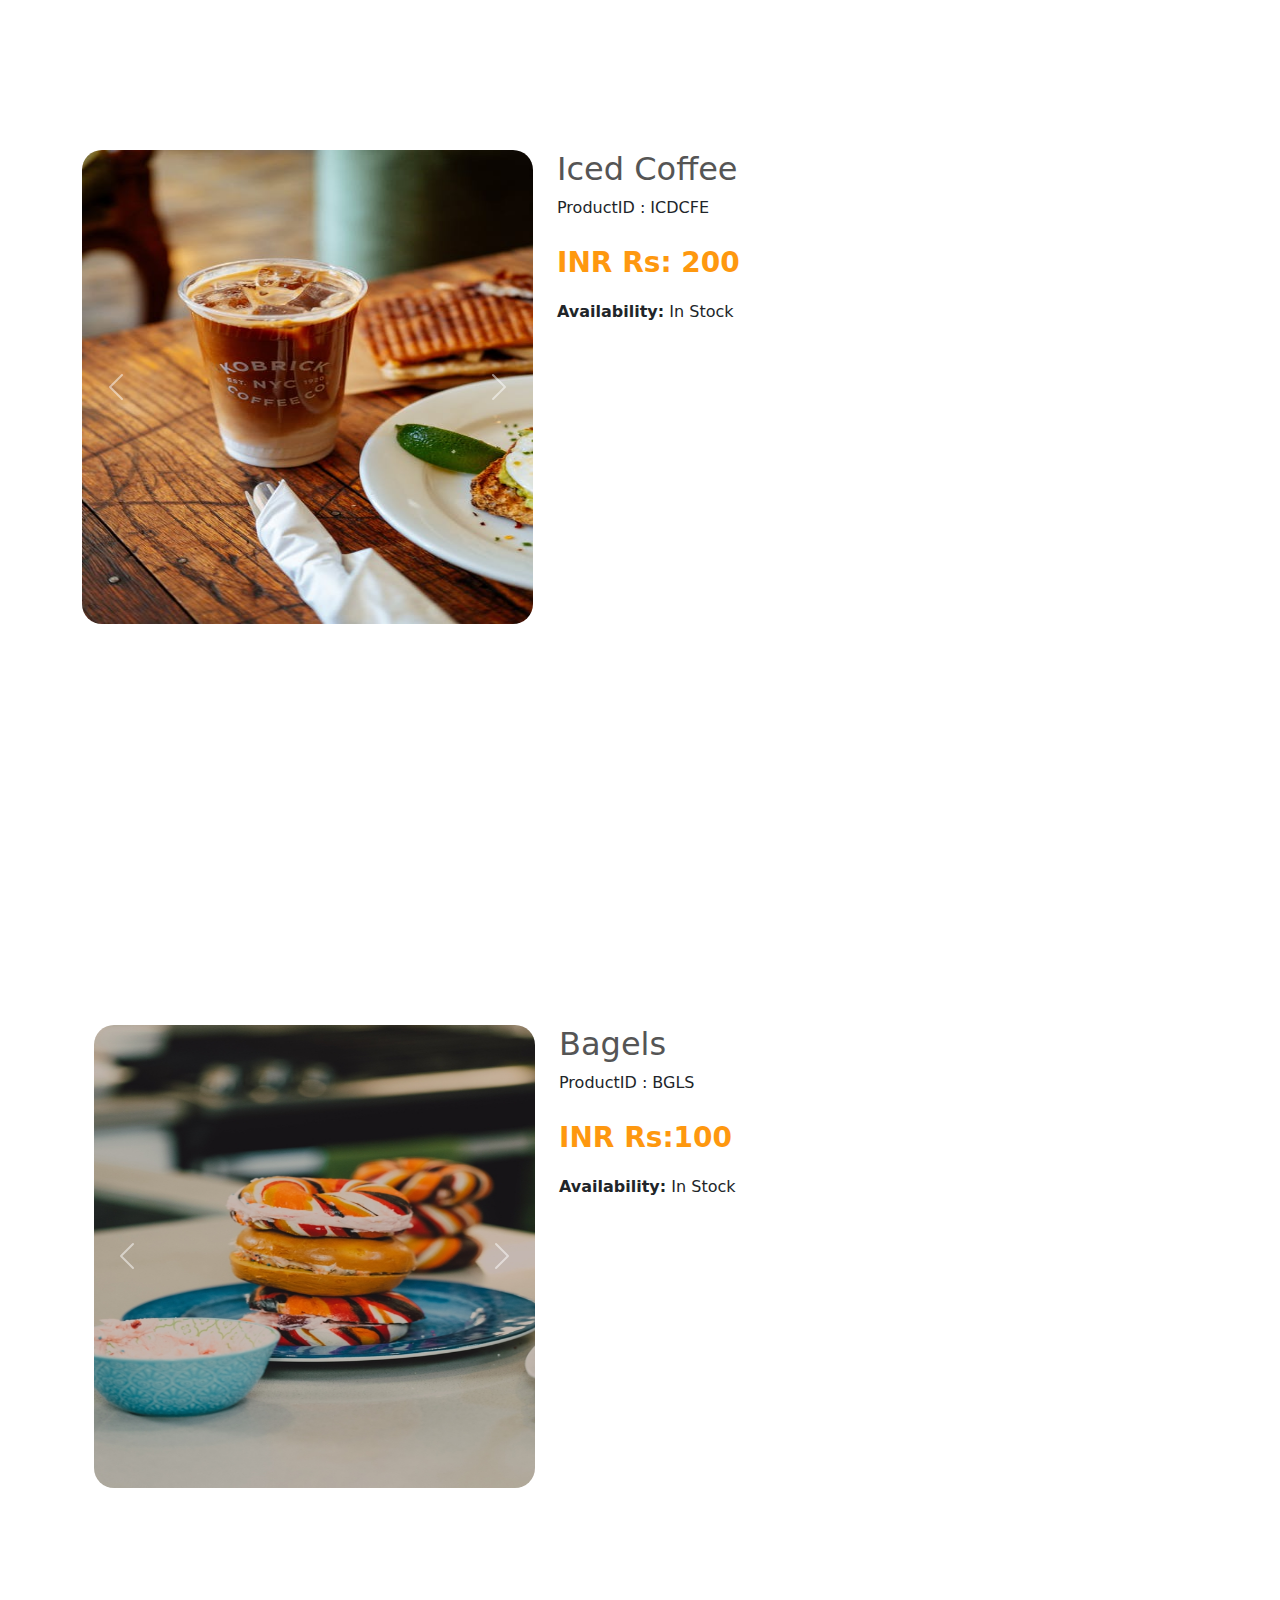
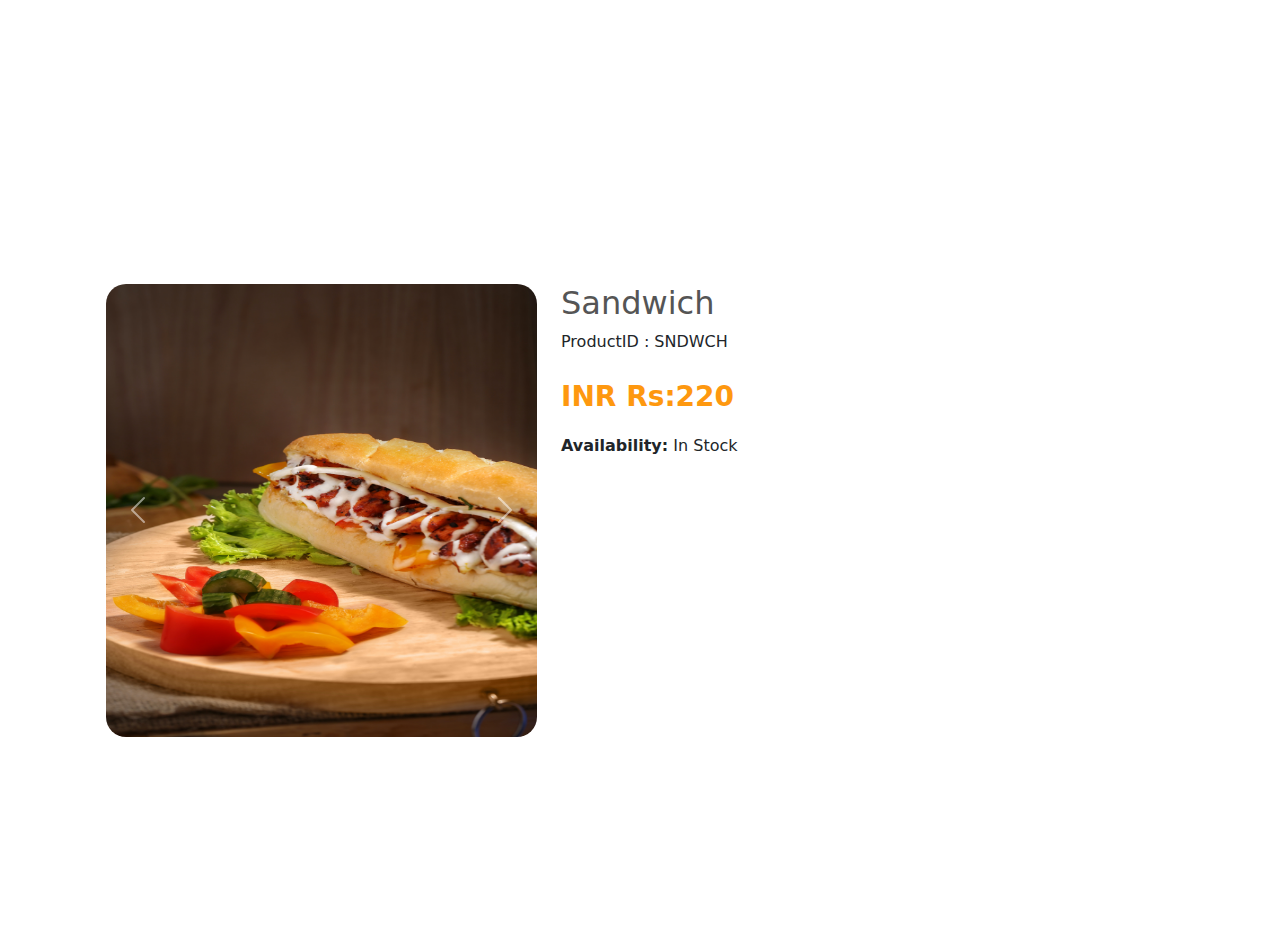
<file: products.html>
<html>
<head>
<title>StarDucks</title>
<link href="style.css" rel="stylesheet">
<link rel="stylesheet" href="https://cdn.jsdelivr.net/npm/bootstrap@5.0.0-beta1/dist/css/bootstrap.min.css">
<script src="https://cdn.jsdelivr.net/npm/bootstrap@5.0.0-beta1/dist/js/bootstrap.bundle.min.js"></script>
<script src="https://cdn.jsdelivr.net/npm/@popperjs/core@2.5.4/dist/umd/popper.min.js"></script>
<script src="https://cdn.jsdelivr.net/npm/bootstrap@5.0.0-beta1/dist/js/bootstrap.min.js"></script>
</head>
<body>
	<div class="container">
		<div class="row">
			<div class="col-md-5">
				<div id="carouselExampleControls" class="carousel slide" data-bs-ride="carousel">
  <div class="carousel-inner">
    <div class="carousel-item active">
      <img src="icedcoffee.jpg" class="d-block w-100" alt="Slide 1">
    </div>
    <div class="carousel-item">
      <img src="icedcoffee.jpg" class="d-block w-100" alt="Slide 2">
    </div>
    <div class="carousel-item">
      <img src="icedcoffee.jpg" class="d-block w-100" alt="Slide 3">
    </div>
  </div>
  <a class="carousel-control-prev" href="#carouselExampleControls" role="button" data-bs-slide="prev">
    <span class="carousel-control-prev-icon" aria-hidden="true"></span>
    <span class="visually-hidden">Previous</span>
  </a>
  <a class="carousel-control-next" href="#carouselExampleControls" role="button" data-bs-slide="next">
    <span class="carousel-control-next-icon" aria-hidden="true"></span>
    <span class="visually-hidden">Next</span>
  </a>
</div>
			</div>
			<div class="col-md-7">
				<h2>Iced Coffee</h2>
				<p>ProductID : ICDCFE </p>
					<p class="rupees">INR Rs: 200</p>
				<p><b>Availability:</b> In Stock</p>
				<form><script src="https://checkout.razorpay.com/v1/payment-button.js" data-payment_button_id="pl_JbAwtUx3tyis1Z" async> </script> </form>

	</div>
	</div>
  <br>
  <br>

	<div class="container">
		<div class="row">
			<div class="col-md-5">
				<div id="carouselExampleControls" class="carousel slide" data-bs-ride="carousel">
  <div class="carousel-inner">
    <div class="carousel-item active">
      <img src="bagels.jpg" class="d-block w-100" alt="Slide 1">
    </div>
    <div class="carousel-item">
      <img src="bagels.jpg" class="d-block w-100" alt="Slide 2">
    </div>
    <div class="carousel-item">
      <img src="bagels.jpg" class="d-block w-100" alt="Slide 3">
    </div>
  </div>
  <a class="carousel-control-prev" href="#carouselExampleControls" role="button" data-bs-slide="prev">
    <span class="carousel-control-prev-icon" aria-hidden="true"></span>
    <span class="visually-hidden">Previous</span>
  </a>
  <a class="carousel-control-next" href="#carouselExampleControls" role="button" data-bs-slide="next">
    <span class="carousel-control-next-icon" aria-hidden="true"></span>
    <span class="visually-hidden">Next</span>
  </a>
</div>
      </div>
      <div class="col-md-7">
        <h2>Bagels</h2>
        <p>ProductID : BGLS</p>
          <p class="rupees">INR Rs:100</p>
        <p><b>Availability:</b> In Stock</p>
        <form><script src="https://checkout.razorpay.com/v1/payment-button.js" data-payment_button_id="pl_JbAwtUx3tyis1Z" async> </script> </form>

  </div>
  </div>
  <br>
  <br>

	<div class="container">
		<div class="row">
			<div class="col-md-5">
				<div id="carouselExampleControls" class="carousel slide" data-bs-ride="carousel">
  <div class="carousel-inner">
    <div class="carousel-item active">
      <img src="sandwich.jpg" class="d-block w-100" alt="Slide 1">
    </div>
    <div class="carousel-item">
      <img src="sandwich.jpg" class="d-block w-100" alt="Slide 2">
    </div>
    <div class="carousel-item">
      <img src="sandwich.jpg" class="d-block w-100" alt="Slide 3">
    </div>
  </div>
  <a class="carousel-control-prev" href="#carouselExampleControls" role="button" data-bs-slide="prev">
    <span class="carousel-control-prev-icon" aria-hidden="true"></span>
    <span class="visually-hidden">Previous</span>
  </a>
  <a class="carousel-control-next" href="#carouselExampleControls" role="button" data-bs-slide="next">
    <span class="carousel-control-next-icon" aria-hidden="true"></span>
    <span class="visually-hidden">Next</span>
  </a>
</div>
      </div>
      <div class="col-md-7">
        <h2>Sandwich</h2>
        <p>ProductID : SNDWCH</p>
          <p class="rupees">INR Rs:220</p>
        <p><b>Availability:</b> In Stock</p>
        <form><script src="https://checkout.razorpay.com/v1/payment-button.js" data-payment_button_id="pl_JbAwtUx3tyis1Z" async> </script> </form>

  </div>
  </div>
</file>
<file: welcome.css>
@import url('https://fonts.googleapis.com/css2?family=Poppins:wght@500;600;700&display=swap');

*{
	padding: 0px;
	margin: 0px;
	font-family: poppins, sans-serif;
	font-weight: 700;
	box-sizing: border-box;
}
#header{
	padding: 20px;
	width: 100%;
	background: #FFF;
	text-align: center;
	display: flex;
	flex-direction: row;
	justify-content: space-evenly;
	align-items: center;
}
#header #logo{
	font-style: italic;
	font-size: 20px;
}
#header #logo span{
	color: #FFBD33;
}
#header nav{
	color: #000;
}
#header nav a{
	font-size: 14px;
	text-decoration: none;
	padding: 10px;
	text-align: center;
	color: black;
}
#header nav a:last-child{
	color: white;
	background: #FFBD33;
	padding: 10px 20px;
	margin-left: 30px;
	border-radius: 30px;
}
#header nav a:hover{
	opacity: 0.9;
}
#container{
	overflow: hidden;
	display: flex;
	flex-direction: row;
	justify-content: center;
	padding-top: 20px;
	height: 575px;
}
#bg-container{
	width: 50%;
}
#content-container{
	width: 30%;
	display: flex;
	flex-direction: column;
	justify-content: center;
}
#content-container h1{
	color: #FFBD33;
	font-weight: 900;
	font-size: 60px;
	line-height: 0.9em;
	margin-bottom: 30px;
}
#content-container p{
	line-height: 1.8em;
	font-weight: 500;
}
#content-container button{
	border:none;
	outline: none;
	color: #FFF;
	background-color: #FFBD33;
	padding: 18px 0px;
	border-radius: 7px;
	font-size: 15px;
	margin-top: 30px;
	cursor: pointer;
	
}
#content-container button:hover{
	opacity: 0.9;
}
</file>
<file: mainpage.css>
@import url('https://fonts.googleapis.com/css2?family=Montserrat:wght@600;800&family=Open+Sans&family=Poppins:wght@300;700&family=Roboto:wght@700&display=swap');
*{
	margin: 0;
	padding: 0;
	box-sizing: border-box;
	font-family: 'Poppins', sans-serif;
}
body{
	display: flex;
	justify-content: center;
	align-items: center;
	min-height: 100vh;
	background: #FFBD33;
}
.container{
	position: relative;
	width: 350px;
	min-height: 350px;
	border-radius: 30px;
	padding: 50px;
	background: #FFBD33;
	box-shadow: 25px 25px 75px rgba(0, 0, 0, 0.25),
	10px 10px 70px rgba(0,0,0,0.25),
	inset 5px 5px 10px rgba(0,0,0,0.5),
	inset 5px 5px 20px rgba(255,255,255,0.2),
	inset -5px -5px 15px rgba(0,0,0,0.75);
}
.container h3{
	color: #fff;
	font-weight: 700;
	font-size: 1.2em;
}
.container .list{
	position: relative;
	display: flex;
	align-items: center;
	margin: 20px 0;
	cursor: pointer;
}
.container .list::before{
	content: '';
	position: absolute;
	top: 0;
	left: 0;
	width: 48px;
	height: 48px;
	background: #AE7A00;
	border-radius: 23px;
	box-shadow: 5px 5px 7px rgba(0, 0, 0, 0.25),
	inset 2px 2px 5px rgba(255,255,255,0.25),
	inset -3px -3px 5px rgba(0,0,0,0.5);
	transition: 0.5s;

}
.container .list:hover::before{
	width: 100%;
}
.container .list .type{
	position: relative;
	min-width: 45px;
	height: 45px;
	display: flex;
	justify-content: center;
	align-items: center;
	border-radius: 50%;
	margin-right: 10px;
}
.container .list .type::before{
	content: '';
	position: absolute;
	top: 6px;
	width: 30px;
	height: 30px;
	background: #FFBD33;
	border-radius: 30px;
	transform: scale(0);
	transition: 0.5s;
}
.container .list:hover .type::before{
	transform: scale(1);
}
.container .list .type span{
	position: relative;
	font-weight: 600;
	font-size: 1em;
	color: #fff;
	transition: 0.5s;
}
.container .list .action{
	position: relative;
	line-height: 1.15em;
}
.container .list .action h4{
	font-weight: 600;
	color: #000000;
	transition: 0.5s;
}
.container .list .action a{
	font-weight: 400;
	color: #000000;
	font-size: 0.86em;
	transition: 0.5s;
}
.container .list:hover .action h4,
.container .list:hover .action a{
	color: #fff;
}
</file>
<file: hall.css>
.container
{
    margin-top: 150px;
}
.col-md-7 h2
{
	color: #555;
}
.rupees
{
	color: #FE980F;
	font-size: 28px;
	font-weight: bold;
	padding-top: 6px;
}
input
{
	border-radius: 1px solid #ccc;
	font-weight: bold;
	height: 33px;
	text-align: center;
	width: 70px;
}
.carousel-item img{
	height: 70% ;
	border-radius: 20px;
}
</file>
<file: style.css>
.container
{
    margin-top: 150px;
}
.col-md-7 h2
{
	color: #555;
}
.rupees
{
	color: #FE980F;
	font-size: 28px;
	font-weight: bold;
	padding-top: 6px;
}
input
{
	border-radius: 1px solid #ccc;
	font-weight: bold;
	height: 33px;
	text-align: center;
	width: 30px;
}
.carousel-item img{
	height: 70% ;
	border-radius: 20px;
}
</file>
